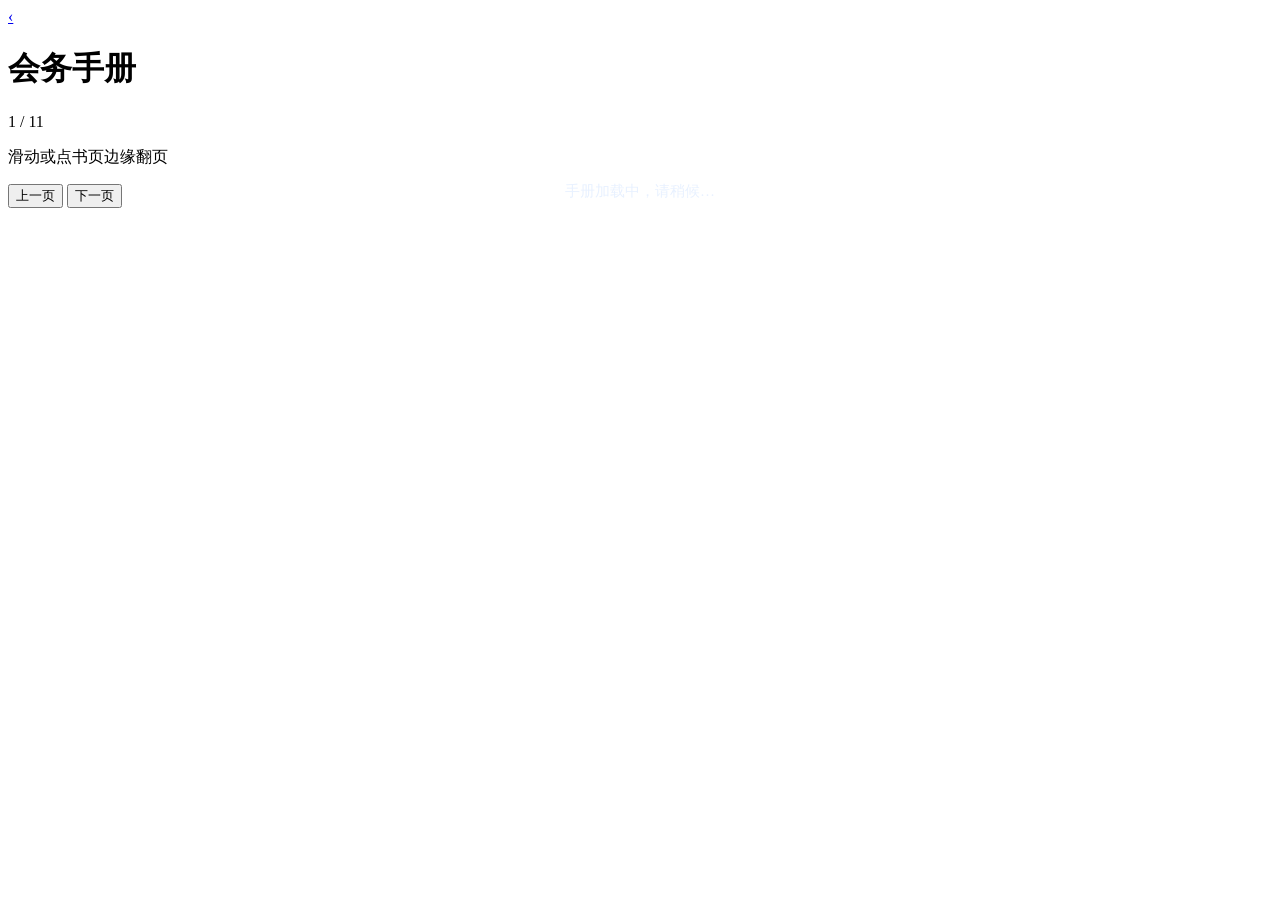
<file: docs/book.html>
<!DOCTYPE html>
<html lang="zh-CN">
<head>
  <meta charset="UTF-8">
  <meta name="viewport" content="width=device-width, initial-scale=1, viewport-fit=cover">
  <meta http-equiv="Cache-Control" content="no-cache, no-store, must-revalidate">
  <title>会务手册</title>
  <script>
    window.STATIC_VER = "20260918e";
    window.STATIC_BASE = /^(localhost|127\.0\.0\.1)$/.test(location.hostname)
      ? ""
      : "https://cdn.jsdmirror.com/gh/www123-345rft/hlju-huiwu@main/docs/";
    (function () {
      try {
        var u = new URL(location.href);
        if (u.searchParams.get("v") !== window.STATIC_VER) {
          u.searchParams.set("v", window.STATIC_VER);
          location.replace(u.href);
        }
      } catch (e) {}
      document.write('<link rel="stylesheet" href="' + window.STATIC_BASE + 'assets/css/app.css?v=' + window.STATIC_VER + '">');
    })();
  </script>
  <style>
    .book-loading {
      position: absolute;
      inset: 0;
      z-index: 8;
      display: flex;
      flex-direction: column;
      gap: 10px;
      align-items: center;
      justify-content: center;
      color: #e8f1ff;
      background: rgba(7, 24, 51, 0.92);
      font-size: 15px;
    }
    .book-loading::before {
      content: "";
      width: 28px;
      height: 28px;
      border: 3px solid rgba(255,255,255,0.25);
      border-top-color: #fff;
      border-radius: 50%;
      animation: spin 0.8s linear infinite;
    }
    @keyframes spin { to { transform: rotate(360deg); } }
    .book-loading[hidden] { display: none; }
    .book-wrap { position: relative; }
  </style>
</head>
<body class="book-screen">
  <header class="app-bar">
    <a class="icon-btn" href="go.html?v=20260918e" aria-label="返回">‹</a>
    <h1>会务手册</h1>
    <div class="page-tag" id="pageTag">1 / 11</div>
  </header>
  <p class="book-hint">滑动或点书页边缘翻页</p>
  <div class="book-wrap">
    <div class="book-loading" id="bookLoading">手册加载中，请稍候…</div>
    <div id="book"></div>
  </div>
  <div class="book-controls">
    <button class="ctrl-btn" id="prevBtn" type="button">上一页</button>
    <button class="ctrl-btn" id="nextBtn" type="button">下一页</button>
  </div>
  <script>
    (function () {
      var files = [
        "assets/js/page-flip.browser.js",
        "assets/js/e-cdn.js",
        "assets/js/e-handbook.js"
      ];
      var i = 0;
      function next() {
        if (i >= files.length) return;
        var el = document.createElement("script");
        el.src = window.STATIC_BASE + files[i++] + "?v=" + window.STATIC_VER;
        el.onload = next;
        document.body.appendChild(el);
      }
      next();
    })();
  </script>
</body>
</html>
</file>
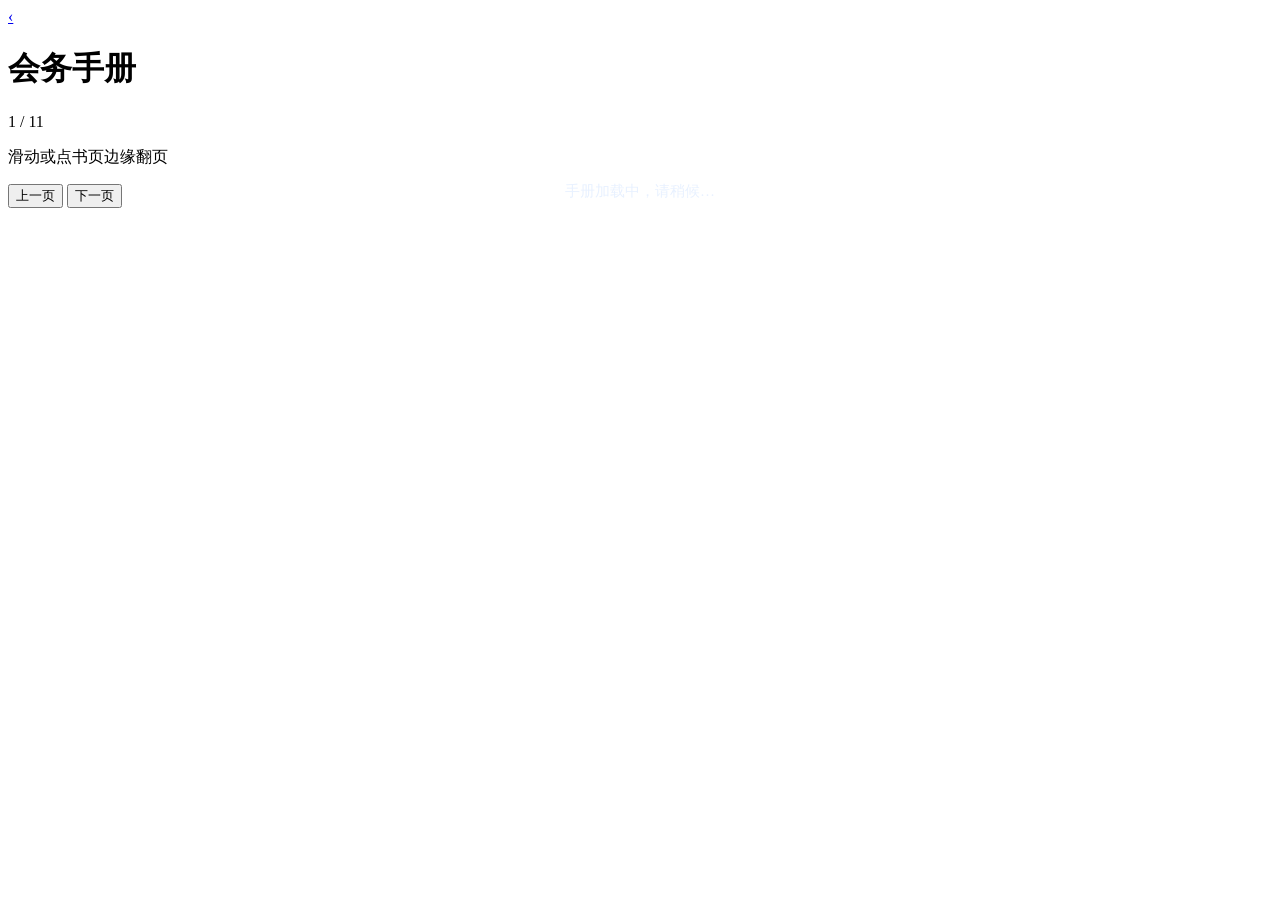
<file: docs/book2.html>
<!DOCTYPE html>
<html lang="zh-CN">
<head>
  <meta charset="UTF-8">
  <meta name="viewport" content="width=device-width, initial-scale=1, viewport-fit=cover">
  <meta http-equiv="Cache-Control" content="no-cache, no-store, must-revalidate">
  <title>会务手册</title>
  <script>
    window.STATIC_VER = "20260920a";
    window.STATIC_BASE = /^(localhost|127\.0\.0\.1)$/.test(location.hostname)
      ? ""
      : "https://cdn.jsdmirror.com/gh/www123-345rft/hlju-huiwu@main/docs/";
    (function () {
      try {
        var u = new URL(location.href);
        if (u.searchParams.get("v") !== window.STATIC_VER) {
          u.searchParams.set("v", window.STATIC_VER);
          location.replace(u.href);
        }
      } catch (e) {}
      document.write('<link rel="stylesheet" href="' + window.STATIC_BASE + 'assets/css/app.css?v=' + window.STATIC_VER + '">');
    })();
  </script>
  <style>
    .book-loading {
      position: absolute;
      inset: 0;
      z-index: 8;
      display: flex;
      flex-direction: column;
      gap: 10px;
      align-items: center;
      justify-content: center;
      color: #e8f1ff;
      background: rgba(7, 24, 51, 0.92);
      font-size: 15px;
    }
    .book-loading::before {
      content: "";
      width: 28px;
      height: 28px;
      border: 3px solid rgba(255,255,255,0.25);
      border-top-color: #fff;
      border-radius: 50%;
      animation: spin 0.8s linear infinite;
    }
    @keyframes spin { to { transform: rotate(360deg); } }
    .book-loading[hidden] { display: none; }
    .book-wrap { position: relative; }
  </style>
</head>
<body class="book-screen">
  <header class="app-bar">
    <a class="icon-btn" href="go.html?v=20260920a" aria-label="返回">‹</a>
    <h1>会务手册</h1>
    <div class="page-tag" id="pageTag">1 / 11</div>
  </header>
  <p class="book-hint">滑动或点书页边缘翻页</p>
  <div class="book-wrap">
    <div class="book-loading" id="bookLoading">手册加载中，请稍候…</div>
    <div id="book"></div>
  </div>
  <div class="book-controls">
    <button class="ctrl-btn" id="prevBtn" type="button">上一页</button>
    <button class="ctrl-btn" id="nextBtn" type="button">下一页</button>
  </div>
  <script>
    (function () {
      var files = [
        "assets/js/page-flip.browser.js",
        "assets/js/e-cdn.js",
        "assets/js/f-handbook.js"
      ];
      var i = 0;
      function next() {
        if (i >= files.length) return;
        var el = document.createElement("script");
        el.src = window.STATIC_BASE + files[i++] + "?v=" + window.STATIC_VER;
        el.onload = next;
        document.body.appendChild(el);
      }
      next();
    })();
  </script>
</body>
</html>
</file>
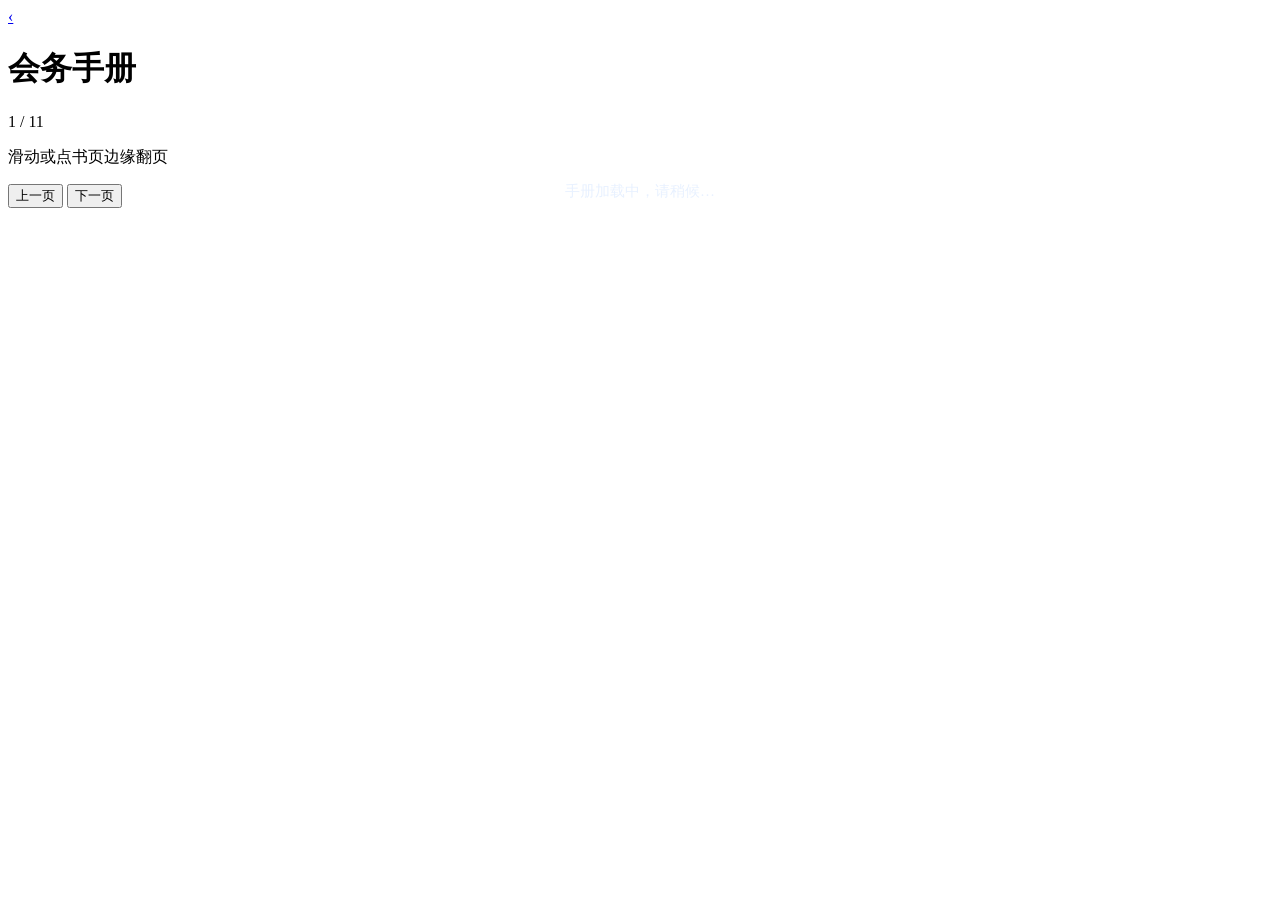
<file: docs/handbook.html>
<!DOCTYPE html>
<html lang="zh-CN">
<head>
  <meta charset="UTF-8">
  <meta name="viewport" content="width=device-width, initial-scale=1, viewport-fit=cover">
  <meta http-equiv="Cache-Control" content="no-cache, no-store, must-revalidate">
  <title>会务手册</title>
  <script>
    window.STATIC_VER = "20260918e";
    window.STATIC_BASE = /^(localhost|127\.0\.0\.1)$/.test(location.hostname)
      ? ""
      : "https://cdn.jsdmirror.com/gh/www123-345rft/hlju-huiwu@main/docs/";
    (function () {
      try {
        var u = new URL(location.href);
        if (u.searchParams.get("v") !== window.STATIC_VER) {
          u.searchParams.set("v", window.STATIC_VER);
          location.replace(u.href);
        }
      } catch (e) {}
      document.write('<link rel="stylesheet" href="' + window.STATIC_BASE + 'assets/css/app.css?v=' + window.STATIC_VER + '">');
    })();
  </script>
  <style>
    .book-loading {
      position: absolute;
      inset: 0;
      z-index: 8;
      display: flex;
      flex-direction: column;
      gap: 10px;
      align-items: center;
      justify-content: center;
      color: #e8f1ff;
      background: rgba(7, 24, 51, 0.92);
      font-size: 15px;
    }
    .book-loading::before {
      content: "";
      width: 28px;
      height: 28px;
      border: 3px solid rgba(255,255,255,0.25);
      border-top-color: #fff;
      border-radius: 50%;
      animation: spin 0.8s linear infinite;
    }
    @keyframes spin { to { transform: rotate(360deg); } }
    .book-loading[hidden] { display: none; }
    .book-wrap { position: relative; }
  </style>
</head>
<body class="book-screen">
  <header class="app-bar">
    <a class="icon-btn" href="index.html?v=20260918e" aria-label="返回">‹</a>
    <h1>会务手册</h1>
    <div class="page-tag" id="pageTag">1 / 11</div>
  </header>
  <p class="book-hint">滑动或点书页边缘翻页</p>
  <div class="book-wrap">
    <div class="book-loading" id="bookLoading">手册加载中，请稍候…</div>
    <div id="book"></div>
  </div>
  <div class="book-controls">
    <button class="ctrl-btn" id="prevBtn" type="button">上一页</button>
    <button class="ctrl-btn" id="nextBtn" type="button">下一页</button>
  </div>
  <script>
    (function () {
      var files = [
        "assets/js/page-flip.browser.js",
        "assets/js/e-cdn.js",
        "assets/js/e-handbook.js"
      ];
      var i = 0;
      function next() {
        if (i >= files.length) return;
        var el = document.createElement("script");
        el.src = window.STATIC_BASE + files[i++] + "?v=" + window.STATIC_VER;
        el.onload = next;
        document.body.appendChild(el);
      }
      next();
    })();
  </script>
</body>
</html>
</file>
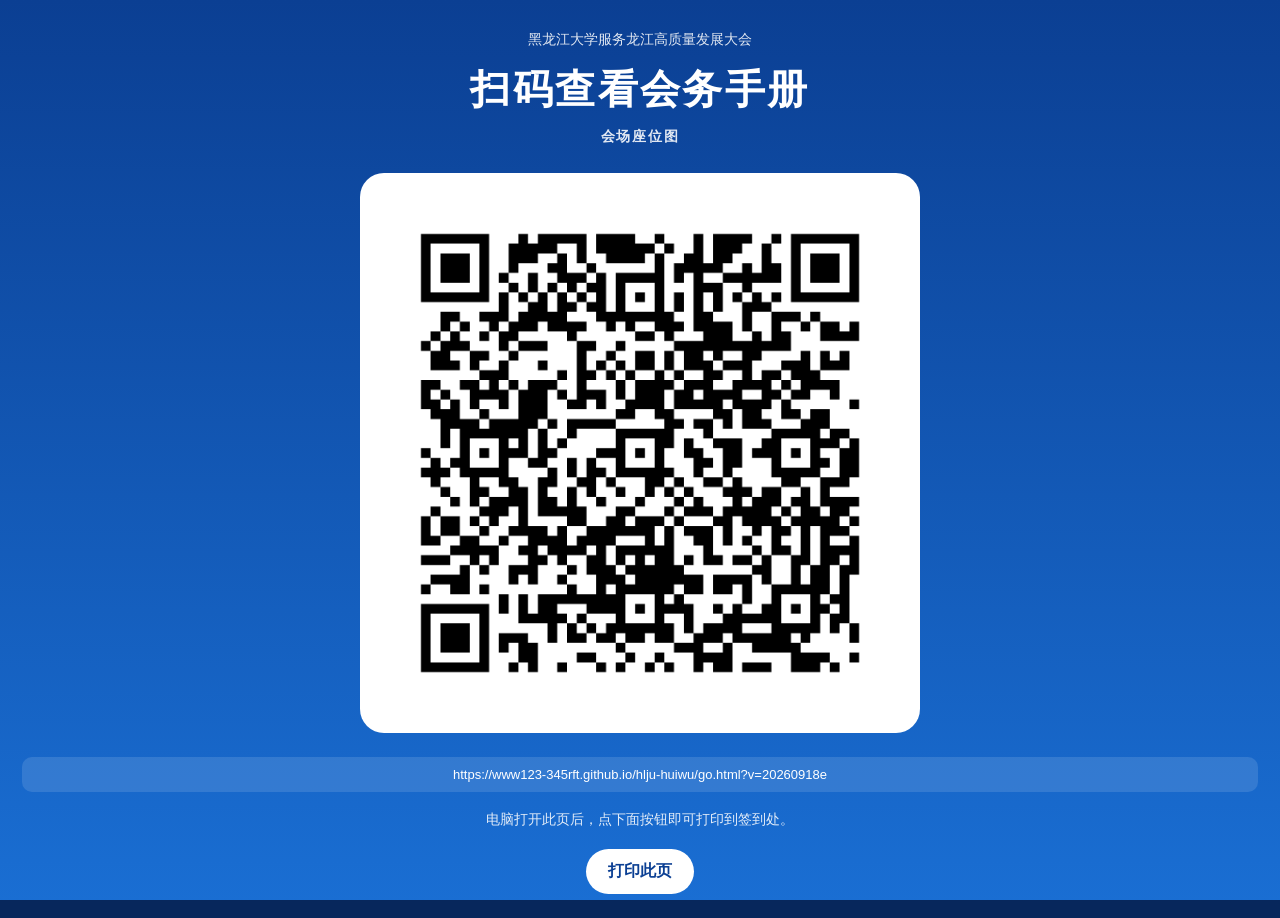
<file: docs/qr.html>
<!DOCTYPE html>
<html lang="zh-CN">
<head>
  <meta charset="UTF-8">
  <meta name="viewport" content="width=device-width, initial-scale=1, viewport-fit=cover">
  <title>扫码查看会务手册</title>
  <link rel="stylesheet" href="assets/css/app.css?v=20260918e">
  <style>
    .qr-page h1 {
      font-size: clamp(26px, 6vw, 40px);
      margin: 10px 0 8px;
      letter-spacing: 0.06em;
    }
    .qr-sub {
      font-size: clamp(18px, 4.6vw, 28px);
      font-weight: 700;
      opacity: 1;
      margin: 0 0 6px;
      letter-spacing: 0.12em;
    }
    .qr-box {
      width: min(86vw, 560px);
      padding: 22px;
    }
    .print-btn {
      margin-top: 18px;
      padding: 12px 22px;
      border-radius: 999px;
      background: #fff;
      color: #0b3f93;
      font-size: 16px;
      font-weight: 700;
    }
    @media print {
      @page { size: A4 portrait; margin: 14mm; }
      .no-print { display: none !important; }
      .qr-page {
        background: #fff;
        color: #07275c;
        min-height: auto;
        padding: 0;
      }
      .qr-box {
        width: 145mm;
        padding: 8mm;
        box-shadow: none;
      }
    }
  </style>
</head>
<body>
  <main class="qr-page">
    <p>黑龙江大学服务龙江高质量发展大会</p>
    <h1>扫码查看会务手册</h1>
    <p class="qr-sub">会场座位图</p>
    <div class="qr-box">
      <img src="assets/qr-print.png?v=20260918e" alt="大会二维码">
    </div>
    <div class="qr-url no-print" id="qrUrl">加载中…</div>
    <p class="no-print" style="margin-top:16px">电脑打开此页后，点下面按钮即可打印到签到处。</p>
    <button class="print-btn no-print" type="button" onclick="window.print()">打印此页</button>
  </main>
  <script>
    fetch("assets/site.json?v=20260918e")
      .then((r) => r.json())
      .then((d) => { document.getElementById("qrUrl").textContent = d.url; })
      .catch(() => { document.getElementById("qrUrl").textContent = location.origin; });
  </script>
</body>
</html>
</file>
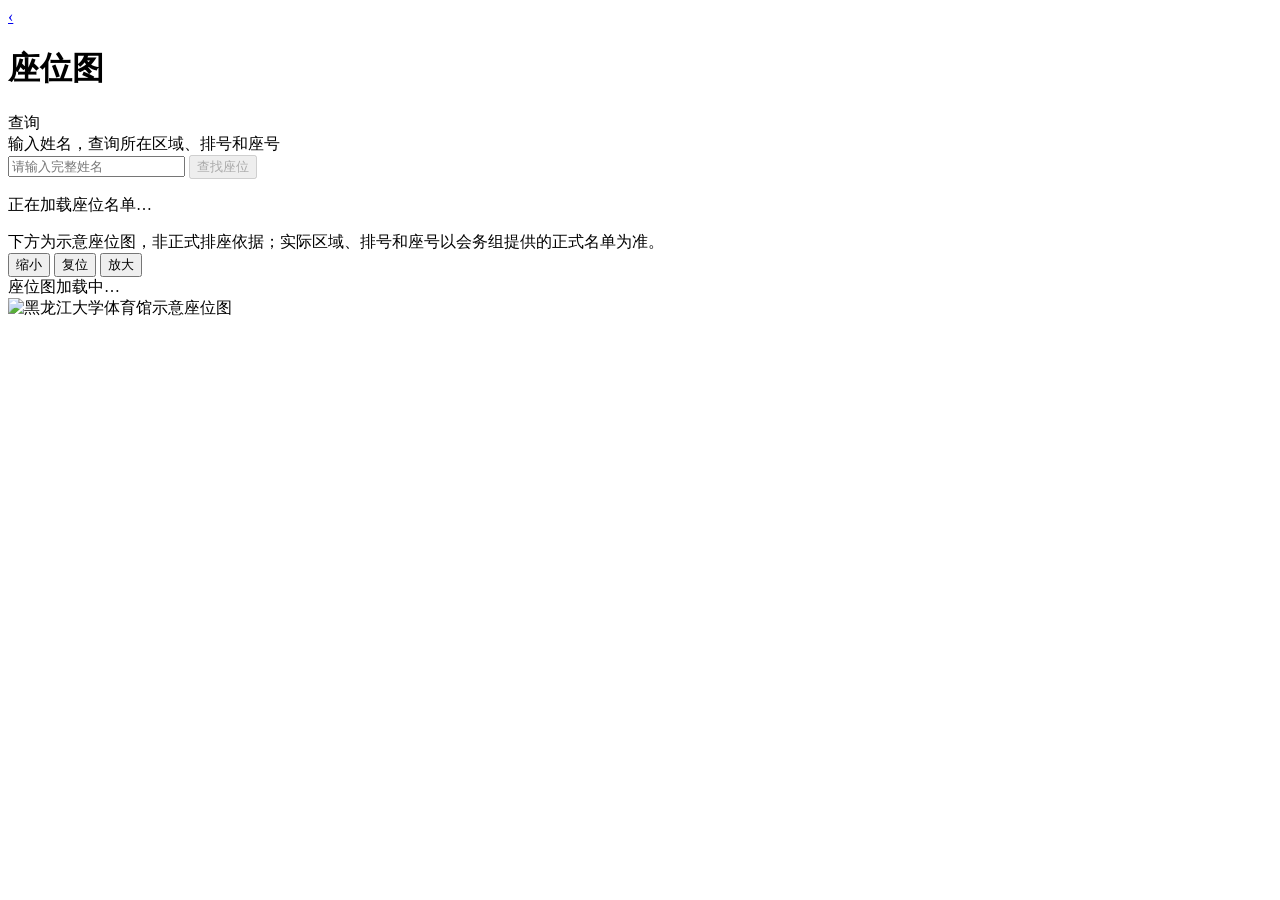
<file: docs/seat.html>
<!DOCTYPE html>
<html lang="zh-CN">
<head>
  <meta charset="UTF-8">
  <meta name="viewport" content="width=device-width, initial-scale=1, viewport-fit=cover">
  <meta http-equiv="Cache-Control" content="no-cache, no-store, must-revalidate">
  <title>座位图</title>
  <script>
    window.STATIC_VER = "20260920c";
    window.STATIC_BASE = /^(localhost|127\.0\.0\.1)$/.test(location.hostname)
      ? ""
      : "https://cdn.jsdmirror.com/gh/www123-345rft/hlju-huiwu@main/docs/";
    (function () {
      try {
        var u = new URL(location.href);
        if (u.searchParams.get("v") !== window.STATIC_VER) {
          u.searchParams.set("v", window.STATIC_VER);
          location.replace(u.href);
        }
      } catch (e) {}
      document.write('<link rel="stylesheet" href="' + window.STATIC_BASE + 'assets/css/app-c.css?v=' + window.STATIC_VER + '">');
    })();
  </script>
</head>
<body class="seat-screen">
  <header class="app-bar">
    <a class="icon-btn" href="go.html?v=20260920c" aria-label="返回">‹</a>
    <h1>座位图</h1>
    <div class="page-tag">查询</div>
  </header>
  <section class="seat-search" aria-label="按姓名查找座位">
    <form id="seatSearchForm" class="seat-search-form" autocomplete="off">
      <label for="seatName">输入姓名，查询所在区域、排号和座号</label>
      <div class="seat-search-row">
        <input id="seatName" name="name" type="text" placeholder="请输入完整姓名" maxlength="40" autocomplete="off" required>
        <button id="seatSearchButton" type="submit" disabled>查找座位</button>
      </div>
    </form>
    <p class="seat-search-status" id="seatSearchStatus" role="status" aria-live="polite">正在加载座位名单…</p>
    <div class="seat-search-results" id="seatSearchResults" aria-live="polite"></div>
  </section>
  <div class="banner">下方为示意座位图，非正式排座依据；实际区域、排号和座号以会务组提供的正式名单为准。</div>
  <div class="zoom-bar">
    <button id="zoomOut" type="button">缩小</button>
    <button id="zoomReset" type="button">复位</button>
    <button id="zoomIn" type="button">放大</button>
  </div>
  <div class="viewer" id="viewer">
    <div class="viewer-loading" id="seatLoading">座位图加载中…</div>
    <img id="seatImg" alt="黑龙江大学体育馆示意座位图" decoding="async">
  </div>
  <script>
    (function () {
      var files = ["assets/js/g-seats.js", "assets/js/seat-lookup.js"];
      var i = 0;
      function next() {
        if (i >= files.length) return;
        var el = document.createElement("script");
        el.src = window.STATIC_BASE + files[i++] + "?v=" + window.STATIC_VER;
        el.onload = next;
        document.body.appendChild(el);
      }
      next();
    })();
  </script>
</body>
</html>
</file>
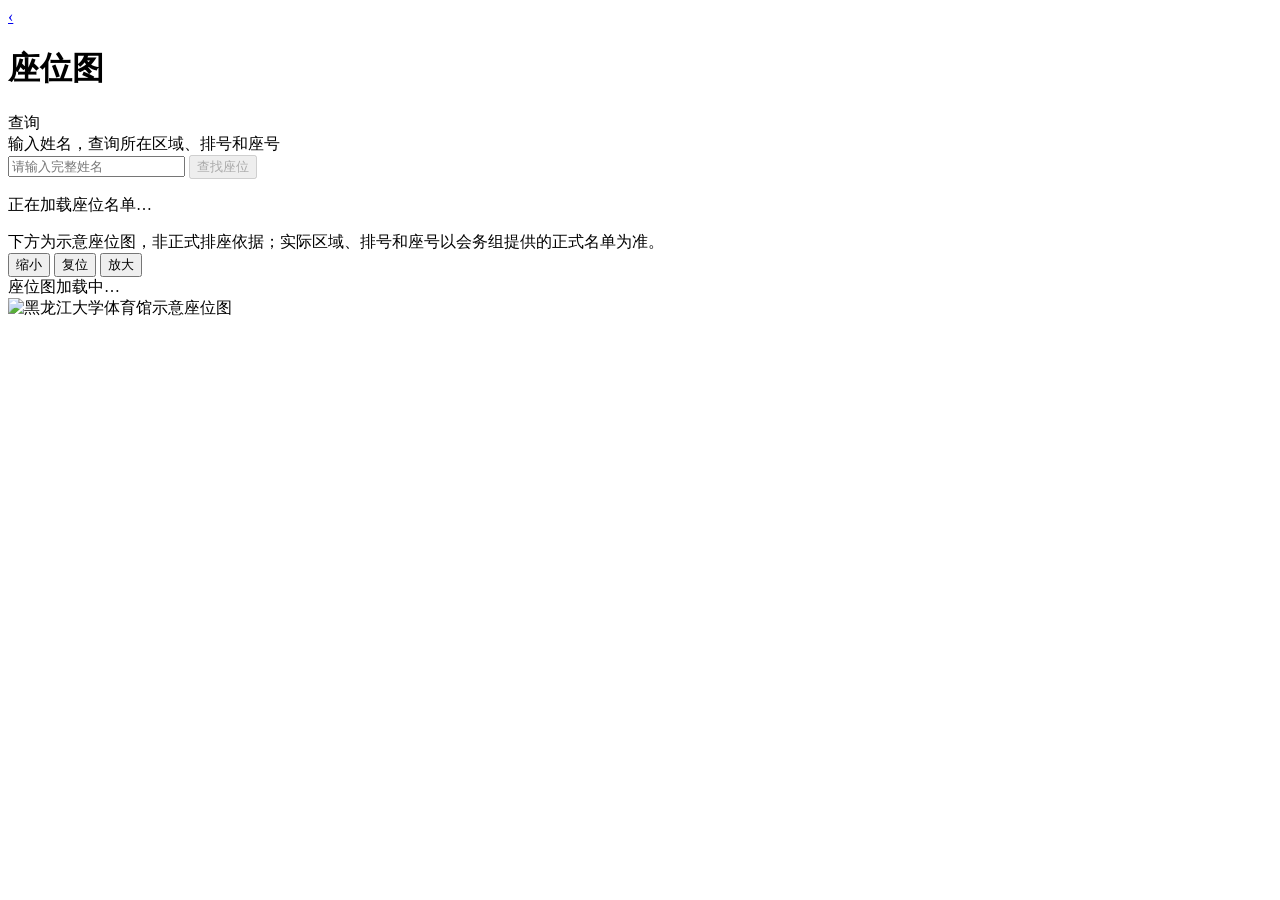
<file: docs/seats.html>
﻿<!DOCTYPE html>
<html lang="zh-CN">
<head>
  <meta charset="UTF-8">
  <meta name="viewport" content="width=device-width, initial-scale=1, viewport-fit=cover">
  <meta http-equiv="Cache-Control" content="no-cache, no-store, must-revalidate">
  <title>座位图</title>
  <script>
    window.STATIC_VER = "20260920c";
    window.STATIC_BASE = /^(localhost|127\.0\.0\.1)$/.test(location.hostname)
      ? ""
      : "https://cdn.jsdmirror.com/gh/www123-345rft/hlju-huiwu@main/docs/";
    (function () {
      try {
        var u = new URL(location.href);
        if (u.searchParams.get("v") !== window.STATIC_VER) {
          u.searchParams.set("v", window.STATIC_VER);
          location.replace(u.href);
        }
      } catch (e) {}
      document.write('<link rel="stylesheet" href="' + window.STATIC_BASE + 'assets/css/app-c.css?v=' + window.STATIC_VER + '">');
    })();
  </script>
</head>
<body class="seat-screen">
  <header class="app-bar">
    <a class="icon-btn" href="index.html?v=20260920c" aria-label="返回">‹</a>
    <h1>座位图</h1>
    <div class="page-tag">查询</div>
  </header>
  <section class="seat-search" aria-label="按姓名查找座位">
    <form id="seatSearchForm" class="seat-search-form" autocomplete="off">
      <label for="seatName">输入姓名，查询所在区域、排号和座号</label>
      <div class="seat-search-row">
        <input id="seatName" name="name" type="text" placeholder="请输入完整姓名" maxlength="40" autocomplete="off" required>
        <button id="seatSearchButton" type="submit" disabled>查找座位</button>
      </div>
    </form>
    <p class="seat-search-status" id="seatSearchStatus" role="status" aria-live="polite">正在加载座位名单…</p>
    <div class="seat-search-results" id="seatSearchResults" aria-live="polite"></div>
  </section>
  <div class="banner">下方为示意座位图，非正式排座依据；实际区域、排号和座号以会务组提供的正式名单为准。</div>
  <div class="zoom-bar">
    <button id="zoomOut" type="button">缩小</button>
    <button id="zoomReset" type="button">复位</button>
    <button id="zoomIn" type="button">放大</button>
  </div>
  <div class="viewer" id="viewer">
    <div class="viewer-loading" id="seatLoading">座位图加载中…</div>
    <img id="seatImg" alt="黑龙江大学体育馆示意座位图" decoding="async">
  </div>
  <script>
    (function () {
      var files = ["assets/js/g-seats.js", "assets/js/seat-lookup.js"];
      var i = 0;
      function next() {
        if (i >= files.length) return;
        var el = document.createElement("script");
        el.src = window.STATIC_BASE + files[i++] + "?v=" + window.STATIC_VER;
        el.onload = next;
        document.body.appendChild(el);
      }
      next();
    })();
  </script>
</body>
</html>
</file>
<file: docs/assets/css/app.css>
:root {
  --blue-900: #07275c;
  --blue-800: #0b3f93;
  --blue-600: #1a6fd4;
  --blue-400: #4aa3ea;
  --gold: #d4af4e;
  --ink: #12304e;
  --muted: #5b7390;
  --paper: #f4f7fc;
  --white: #ffffff;
  --shadow: 0 18px 50px rgba(7, 30, 80, 0.28);
  --safe-top: env(safe-area-inset-top, 0px);
  --safe-bottom: env(safe-area-inset-bottom, 0px);
}

* { box-sizing: border-box; margin: 0; padding: 0; }
html, body {
  height: 100%;
  max-width: 100%;
  overflow-x: hidden;
}
body {
  font-family: "PingFang SC", "Microsoft YaHei", "Noto Sans SC", sans-serif;
  color: var(--ink);
  background: var(--blue-900);
  -webkit-tap-highlight-color: transparent;
}

a { color: inherit; text-decoration: none; }
button {
  font-family: inherit;
  border: 0;
  background: none;
  cursor: pointer;
  color: inherit;
}

.home {
  min-height: 100%;
  min-height: 100dvh;
  height: 100dvh;
  display: flex;
  flex-direction: column;
  background: #08275f;
  overflow: auto;
}
.poster {
  flex: 1 1 auto;
  min-height: 0;
  display: flex;
  align-items: center;
  justify-content: center;
  background: linear-gradient(180deg, #0d4aa8, #08275f);
  overflow: hidden;
  padding: 8px 8px 0;
}
.poster img {
  max-width: 100%;
  max-height: 100%;
  width: auto;
  height: auto;
  object-fit: contain;
  object-position: center top;
  display: block;
}
.home-panel {
  flex: 0 0 auto;
  padding: 12px 16px calc(14px + var(--safe-bottom));
  background: #061a42;
  color: #fff;
}
.home-kicker {
  font-size: 13px;
  letter-spacing: 0.28em;
  opacity: 0.92;
  text-align: center;
}
.home-title {
  margin-top: 6px;
  font-size: clamp(18px, 5.4vw, 28px);
  line-height: 1.35;
  font-weight: 700;
  text-align: center;
}
.home-meta {
  margin-top: 8px;
  font-size: 13px;
  opacity: 0.88;
  text-align: center;
}

.home-brand {
  display: none;
}
.home-main {
  margin-top: 0;
  color: #fff;
}

.home-actions {
  margin-top: 14px;
  display: grid;
  grid-template-columns: 1fr 1fr;
  gap: 10px;
}
.action-card {
  display: flex;
  flex-direction: column;
  justify-content: space-between;
  min-height: 96px;
  padding: 12px;
  border-radius: 16px;
  background: rgba(255, 255, 255, 0.14);
  border: 1px solid rgba(255, 255, 255, 0.28);
  backdrop-filter: blur(16px);
  color: #fff;
  box-shadow: var(--shadow);
}
.action-card strong {
  display: block;
  font-size: 17px;
  margin-top: 10px;
}
.action-card span {
  display: block;
  margin-top: 6px;
  font-size: 12px;
  opacity: 0.85;
}
.action-icon {
  width: 36px;
  height: 36px;
  border-radius: 10px;
  display: grid;
  place-items: center;
  background: rgba(255, 255, 255, 0.18);
  font-size: 18px;
}

.app-bar {
  position: sticky;
  top: 0;
  z-index: 20;
  display: flex;
  align-items: center;
  gap: 10px;
  min-height: 52px;
  padding: calc(8px + var(--safe-top)) 12px 8px;
  background: linear-gradient(180deg, #0a3b88, #0c4aa8);
  color: #fff;
}
.app-bar h1 {
  flex: 1;
  font-size: 16px;
  font-weight: 600;
  text-align: center;
}
.icon-btn {
  width: 36px;
  height: 36px;
  border-radius: 10px;
  background: rgba(255, 255, 255, 0.12);
  color: #fff;
  font-size: 18px;
}
.page-tag {
  min-width: 64px;
  text-align: right;
  font-size: 12px;
  opacity: 0.9;
}

.book-screen {
  height: 100dvh;
  display: flex;
  flex-direction: column;
  background: radial-gradient(circle at top, #1a5bb8, #071833 72%);
  overflow: hidden;
}
.book-wrap {
  flex: 1;
  display: flex;
  align-items: center;
  justify-content: center;
  padding: 8px 10px 0;
  min-height: 0;
  width: 100%;
}
#book {
  margin: 0 auto;
  background: #fff;
  box-shadow: 0 24px 60px rgba(0, 0, 0, 0.35);
}
.flip-page {
  position: relative;
  background: #eef3fa;
}
.flip-page img {
  width: 100%;
  height: 100%;
  object-fit: contain;
  display: block;
  pointer-events: none;
  user-select: none;
  background: #fff;
}
.page-wait {
  position: absolute;
  inset: 0;
  display: flex;
  align-items: center;
  justify-content: center;
  color: #5b7390;
  font-size: 14px;
  pointer-events: none;
  z-index: 1;
}
.flip-page.is-ready {
  background: #fff;
}
.flip-page.is-ready .page-wait {
  display: none;
}
.stf__parent { margin: 0 auto; }
.ctrl-btn:disabled { opacity: 0.4; }
.book-hint {
  text-align: center;
  color: rgba(255, 255, 255, 0.72);
  font-size: 12px;
  padding: 6px 0 2px;
}

.book-controls {
  display: flex;
  align-items: center;
  justify-content: center;
  gap: 16px;
  padding: 8px 16px calc(14px + var(--safe-bottom));
}
.ctrl-btn {
  min-width: 88px;
  height: 40px;
  border-radius: 999px;
  background: rgba(255, 255, 255, 0.12);
  color: #fff;
  font-size: 14px;
  border: 1px solid rgba(255, 255, 255, 0.2);
}

.seat-screen {
  height: 100dvh;
  display: flex;
  flex-direction: column;
  background: #081830;
  overflow: hidden;
}
.banner {
  margin: 10px 12px 0;
  padding: 10px 12px;
  border-radius: 12px;
  background: rgba(212, 175, 78, 0.16);
  color: #f3e3b0;
  font-size: 12px;
  line-height: 1.5;
}
.zoom-bar {
  display: flex;
  gap: 8px;
  padding: 10px 12px 0;
}
.zoom-bar button {
  flex: 1;
  height: 36px;
  border-radius: 10px;
  background: rgba(255, 255, 255, 0.1);
  color: #fff;
  font-size: 13px;
}
.viewer {
  flex: 1;
  margin: 10px 12px calc(12px + var(--safe-bottom));
  border-radius: 16px;
  overflow: auto;
  background: #0b2a5c;
  -webkit-overflow-scrolling: touch;
  position: relative;
  overscroll-behavior: contain;
}
.viewer-loading {
  position: absolute;
  inset: 0;
  display: grid;
  place-items: center;
  color: #dbe7ff;
  font-size: 14px;
  z-index: 1;
}
.viewer-loading[hidden] { display: none; }
.viewer img {
  width: 100%;
  height: auto;
  display: block;
  transform-origin: center center;
  user-select: none;
  -webkit-user-drag: none;
}

.qr-page {
  min-height: 100dvh;
  background: linear-gradient(180deg, #0b3f93, #1a6fd4);
  color: #fff;
  padding: calc(28px + var(--safe-top)) 22px calc(24px + var(--safe-bottom));
  text-align: center;
}
.qr-page h1 { font-size: 22px; margin: 8px 0 6px; }
.qr-page p { opacity: 0.88; font-size: 14px; line-height: 1.7; }
.qr-box {
  margin: 24px auto;
  width: min(86vw, 560px);
  padding: 22px;
  border-radius: 24px;
  background: #fff;
}
.qr-box img { width: 100%; display: block; }
.qr-url {
  margin-top: 16px;
  padding: 10px 12px;
  border-radius: 10px;
  background: rgba(255, 255, 255, 0.12);
  word-break: break-all;
  font-size: 13px;
}

@media (min-width: 860px) {
  .home {
    flex-direction: row;
  }
  .poster {
    min-height: 100dvh;
    max-height: none;
    flex: 1 1 auto;
    padding: 28px;
  }
  .poster img {
    object-position: center center;
  }
  .home-panel {
    flex: 0 0 400px;
    display: flex;
    flex-direction: column;
    justify-content: center;
    padding: 36px 32px;
  }
  .home-actions {
    grid-template-columns: 1fr;
    max-width: none;
  }
  .action-card { min-height: 128px; }
}
</file>
